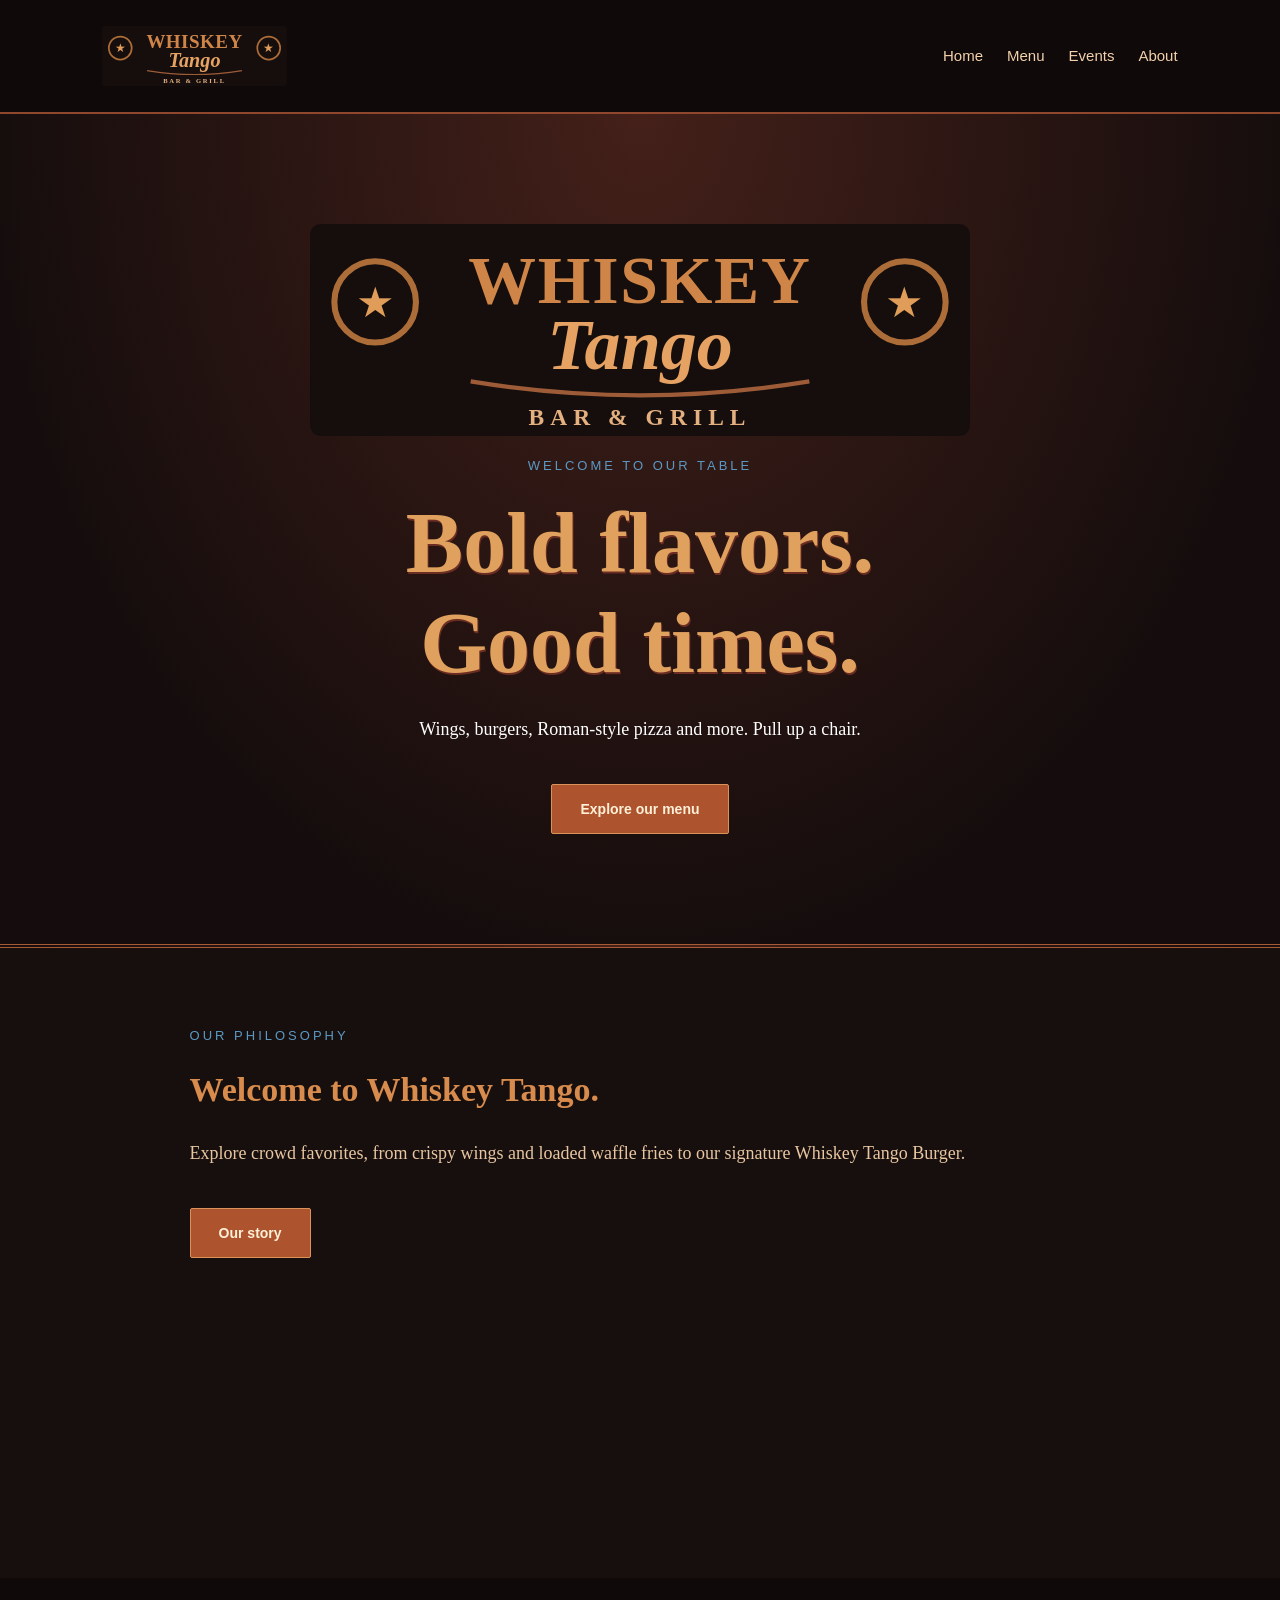
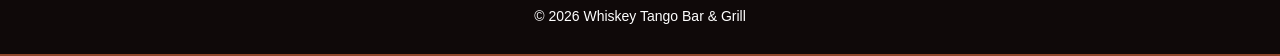
<file: index.html>
<!doctype html><html lang="en"><head><meta charset="utf-8"><meta name="viewport" content="width=device-width,initial-scale=1"><meta name="description" content="Whiskey Tango Bar &amp; Grill — bold flavors and good times."><title>Home | Whiskey Tango Bar &amp; Grill</title><link rel="stylesheet" href="/style.css"><link rel="stylesheet" href="/themes.css"><link rel="stylesheet" href="/whiskey-tango.css"><script defer src="/themes.js"></script></head><body><header><a class="brand" href="/" aria-label="Whiskey Tango Bar and Grill home"><img src="/whiskey-tango-logo.svg" alt="Whiskey Tango Bar &amp; Grill"></a><nav aria-label="Main navigation"><a href="/">Home</a><a href="/menu.html">Menu</a><a href="/events.html">Events</a><a href="/about.html">About</a></nav></header><section class="hero"><img class="hero-logo" src="/whiskey-tango-logo.svg" alt="Whiskey Tango Bar &amp; Grill"><div class="eyebrow">Welcome to our table</div><h1>Bold flavors.<br>Good times.</h1><p>Wings, burgers, Roman-style pizza and more. Pull up a chair.</p><a class="button" href="/menu.html">Explore our menu</a></section><main><div class="eyebrow">Our philosophy</div><h2>Welcome to Whiskey Tango.</h2><p>Explore crowd favorites, from crispy wings and loaded waffle fries to our signature Whiskey Tango Burger.</p><a class="button" href="/about.html">Our story</a></main><footer>© 2026 Whiskey Tango Bar &amp; Grill</footer></body></html>
</file>
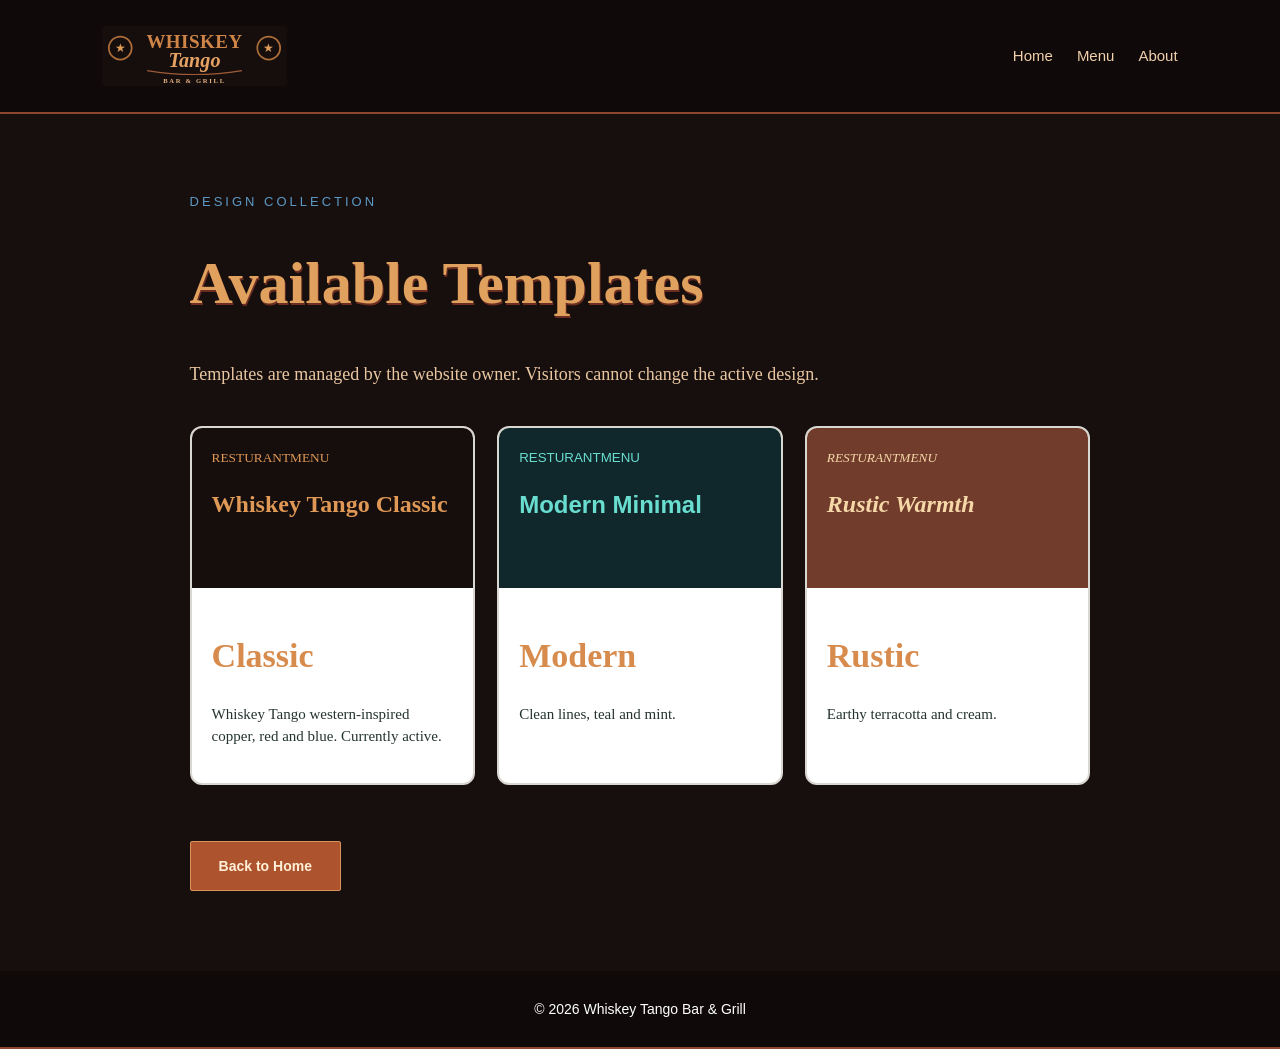
<file: template/index.html>
<!doctype html><html lang="en"><head><meta charset="utf-8"><meta name="viewport" content="width=device-width,initial-scale=1"><title>ResturantMenu Templates</title><link rel="stylesheet" href="/style.css"><link rel="stylesheet" href="/themes.css"><link rel="stylesheet" href="/whiskey-tango.css"><script defer src="/themes.js"></script></head><body><header><a class="brand" href="/" aria-label="Whiskey Tango Bar and Grill home"><img src="/whiskey-tango-logo.svg" alt="Whiskey Tango Bar &amp; Grill"></a><nav aria-label="Main navigation"><a href="/">Home</a><a href="/menu.html">Menu</a><a href="/about.html">About</a></nav></header><main><div class="eyebrow">Design collection</div><h1>Available Templates</h1><p>Templates are managed by the website owner. Visitors cannot change the active design.</p><div class="template-grid"><article class="template-card"><div class="template-preview classic" style="background:#160e0d;color:#df9855"><small>RESTURANTMENU</small><strong>Whiskey Tango Classic</strong></div><div class="template-info"><h2>Classic</h2><p>Whiskey Tango western-inspired copper, red and blue. Currently active.</p></div></article><article class="template-card"><div class="template-preview modern"><small>RESTURANTMENU</small><strong>Modern Minimal</strong></div><div class="template-info"><h2>Modern</h2><p>Clean lines, teal and mint.</p></div></article><article class="template-card"><div class="template-preview rustic"><small>RESTURANTMENU</small><strong>Rustic Warmth</strong></div><div class="template-info"><h2>Rustic</h2><p>Earthy terracotta and cream.</p></div></article></div><a class="button" href="/">Back to Home</a></main><footer>© 2026 Whiskey Tango Bar &amp; Grill</footer></body></html>
</file>
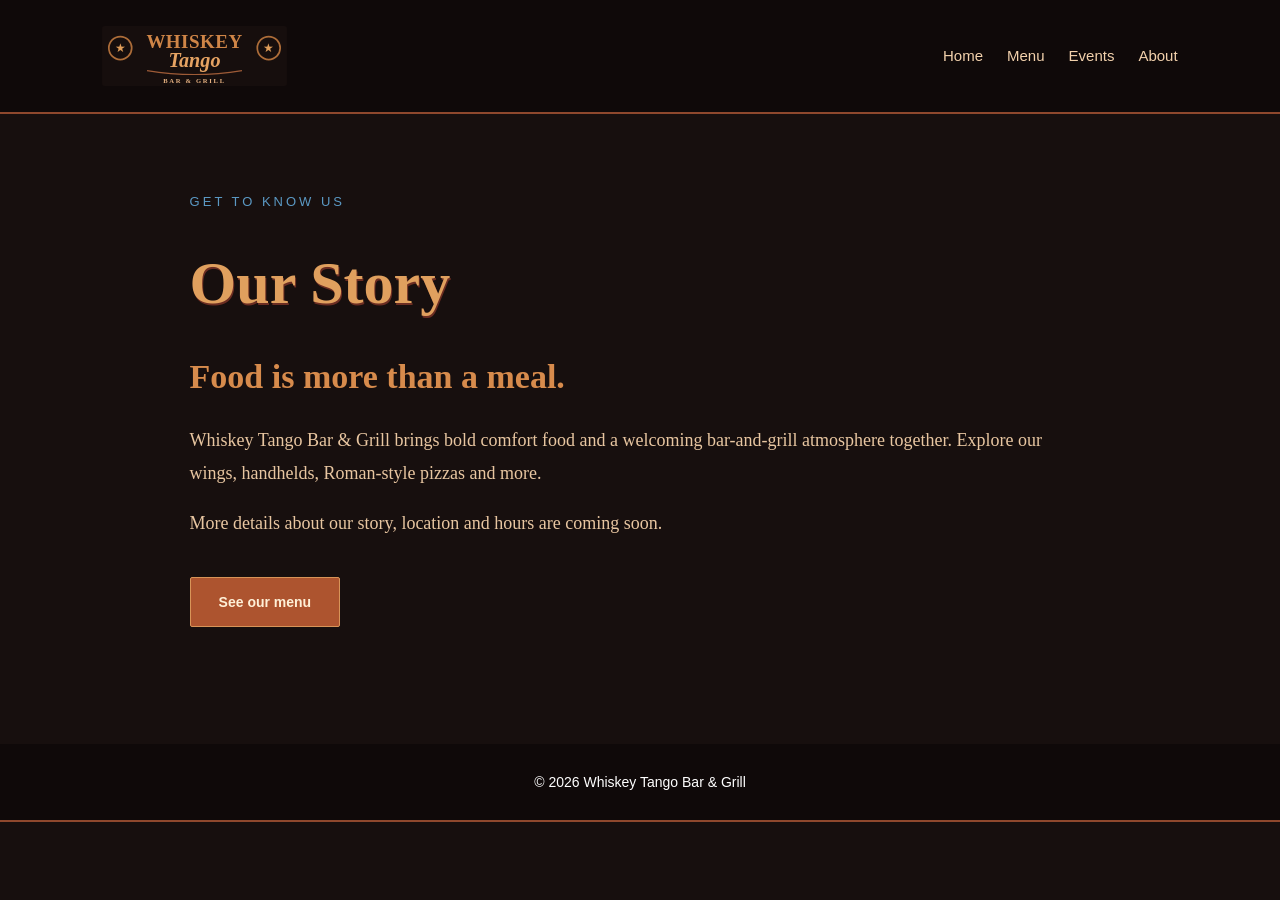
<file: about.html>
<!doctype html><html lang="en"><head><meta charset="utf-8"><meta name="viewport" content="width=device-width,initial-scale=1"><meta name="description" content="ResturantMenu — seasonal dishes and welcoming hospitality."><title>About | Whiskey Tango Bar &amp; Grill</title><link rel="stylesheet" href="/style.css"><link rel="stylesheet" href="/themes.css"><link rel="stylesheet" href="/whiskey-tango.css"><script defer src="/themes.js"></script></head><body><header><a class="brand" href="/" aria-label="Whiskey Tango Bar and Grill home"><img src="/whiskey-tango-logo.svg" alt="Whiskey Tango Bar &amp; Grill"></a><nav aria-label="Main navigation"><a href="/">Home</a><a href="/menu.html">Menu</a><a href="/events.html">Events</a><a href="/about.html">About</a></nav></header><main><div class="eyebrow">Get to know us</div><h1>Our Story</h1><h2>Food is more than a meal.</h2><p>Whiskey Tango Bar &amp; Grill brings bold comfort food and a welcoming bar-and-grill atmosphere together. Explore our wings, handhelds, Roman-style pizzas and more.</p><p>More details about our story, location and hours are coming soon.</p><a class="button" href="/menu.html">See our menu</a></main><footer>© 2026 Whiskey Tango Bar &amp; Grill</footer></body></html>
</file>
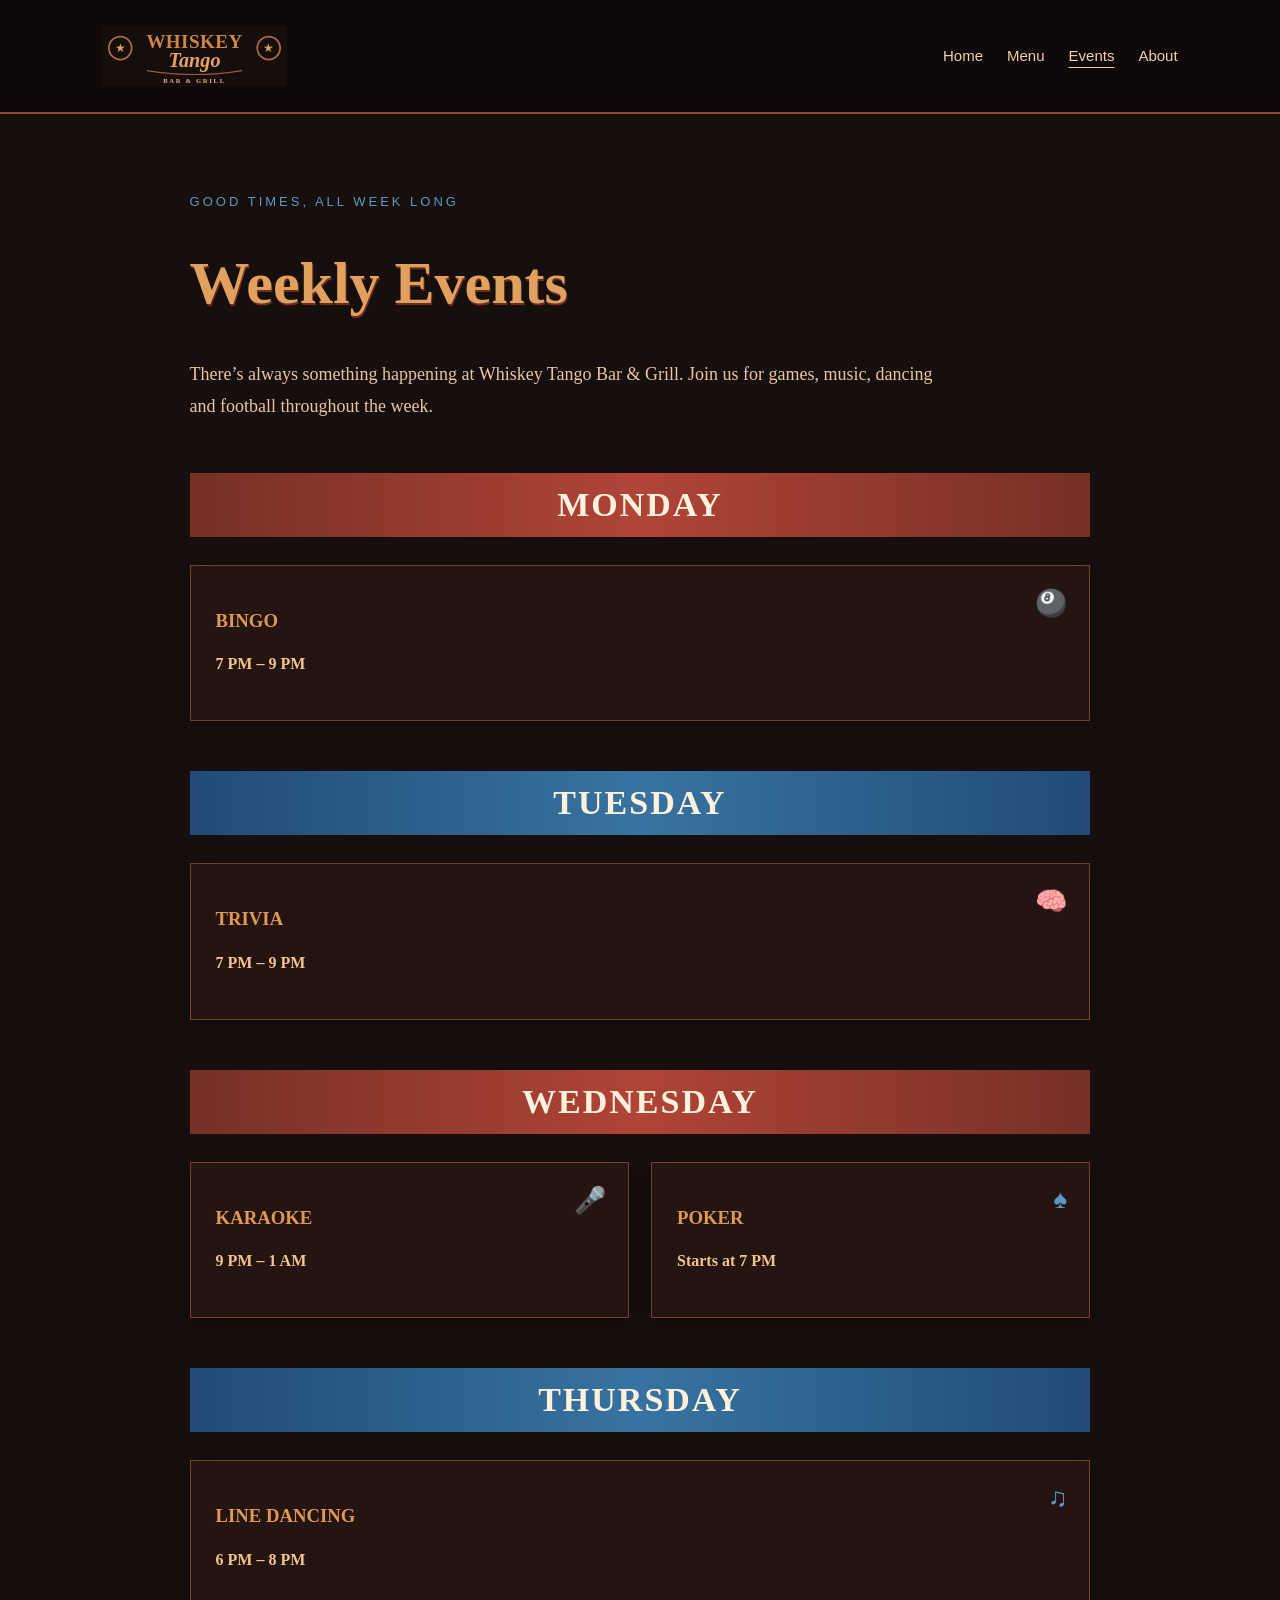
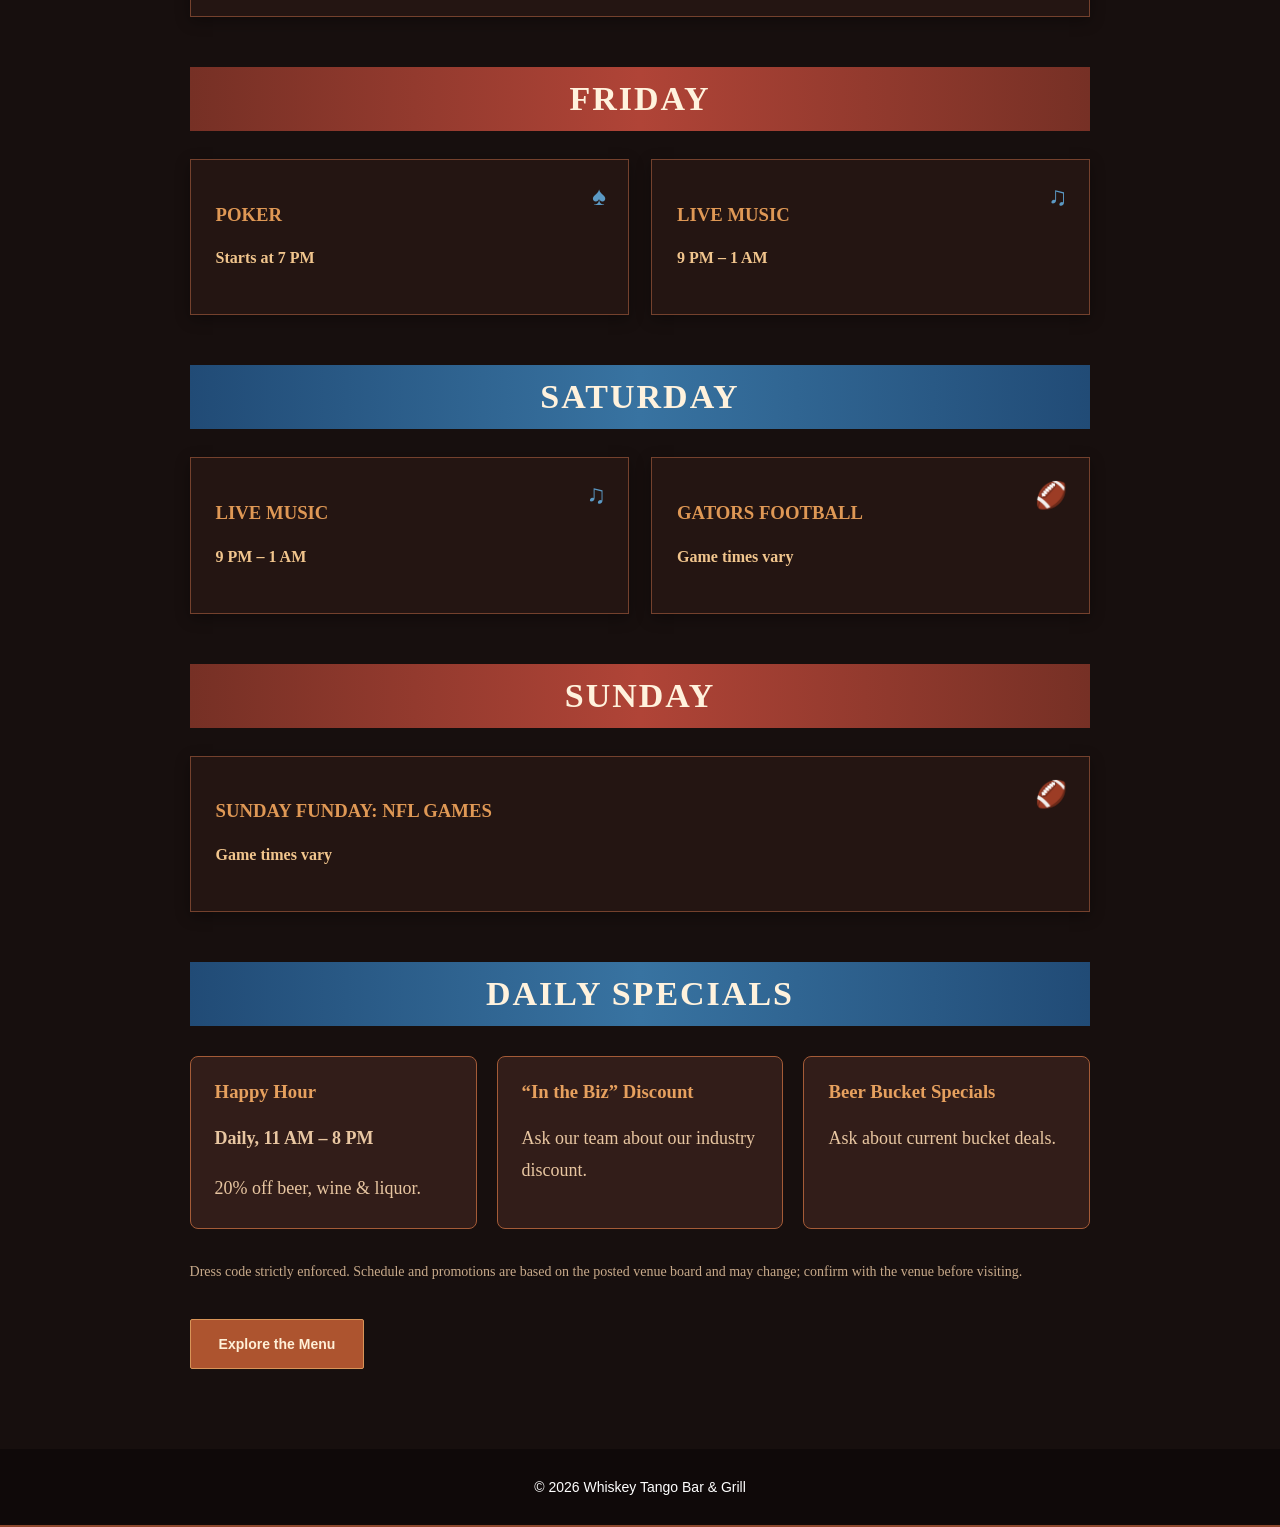
<file: events.html>
<!doctype html><html lang="en"><head><meta charset="utf-8"><meta name="viewport" content="width=device-width,initial-scale=1"><meta name="description" content="Whiskey Tango Bar & Grill weekly events: bingo, trivia, karaoke, poker, line dancing, live music, football and daily happy hour."><title>Events | Whiskey Tango Bar & Grill</title><link rel="stylesheet" href="/style.css"><link rel="stylesheet" href="/themes.css"><link rel="stylesheet" href="/whiskey-tango.css"><script defer src="/themes.js"></script><style>.events-intro{max-width:750px}.event-day{margin-top:32px}.event-card{position:relative;min-height:140px}.event-card h3{padding-right:38px}.event-symbol{position:absolute;right:22px;top:22px;font-size:26px;color:#5b99c4}.event-time{font-weight:bold;color:#f1c58d!important}.specials{display:grid;grid-template-columns:repeat(auto-fit,minmax(230px,1fr));gap:20px;margin:30px 0}.special{padding:24px;background:#321d19;border:1px solid #a45b37;border-radius:8px}.special h3{color:#e6a05e;margin-top:0}.special p{margin-bottom:0}.events-note{font-size:14px;opacity:.85}</style></head><body><header><a class="brand" href="/" aria-label="Whiskey Tango Bar and Grill home"><img src="/whiskey-tango-logo.svg" alt="Whiskey Tango Bar &amp; Grill"></a><nav aria-label="Main navigation"><a href="/">Home</a><a href="/menu.html">Menu</a><a href="/events.html" aria-current="page">Events</a><a href="/about.html">About</a></nav></header><main><div class="eyebrow">Good times, all week long</div><h1>Weekly Events</h1><p class="events-intro">There’s always something happening at Whiskey Tango Bar &amp; Grill. Join us for games, music, dancing and football throughout the week.</p><section class="event-day"><h2>Monday</h2><div class="grid"><article class="item event-card"><div class="event-symbol" aria-hidden="true">🎱</div><h3>Bingo</h3><p class="event-time">7 PM – 9 PM</p></article></div></section><section class="event-day"><h2>Tuesday</h2><div class="grid"><article class="item event-card"><div class="event-symbol" aria-hidden="true">🧠</div><h3>Trivia</h3><p class="event-time">7 PM – 9 PM</p></article></div></section><section class="event-day"><h2>Wednesday</h2><div class="grid"><article class="item event-card"><div class="event-symbol" aria-hidden="true">🎤</div><h3>Karaoke</h3><p class="event-time">9 PM – 1 AM</p></article><article class="item event-card"><div class="event-symbol" aria-hidden="true">♠</div><h3>Poker</h3><p class="event-time">Starts at 7 PM</p></article></div></section><section class="event-day"><h2>Thursday</h2><div class="grid"><article class="item event-card"><div class="event-symbol" aria-hidden="true">♫</div><h3>Line Dancing</h3><p class="event-time">6 PM – 8 PM</p></article></div></section><section class="event-day"><h2>Friday</h2><div class="grid"><article class="item event-card"><div class="event-symbol" aria-hidden="true">♠</div><h3>Poker</h3><p class="event-time">Starts at 7 PM</p></article><article class="item event-card"><div class="event-symbol" aria-hidden="true">♫</div><h3>Live Music</h3><p class="event-time">9 PM – 1 AM</p></article></div></section><section class="event-day"><h2>Saturday</h2><div class="grid"><article class="item event-card"><div class="event-symbol" aria-hidden="true">♫</div><h3>Live Music</h3><p class="event-time">9 PM – 1 AM</p></article><article class="item event-card"><div class="event-symbol" aria-hidden="true">🏈</div><h3>Gators Football</h3><p class="event-time">Game times vary</p></article></div></section><section class="event-day"><h2>Sunday</h2><div class="grid"><article class="item event-card"><div class="event-symbol" aria-hidden="true">🏈</div><h3>Sunday Funday: NFL Games</h3><p class="event-time">Game times vary</p></article></div></section><section aria-label="Daily specials"><h2>Daily Specials</h2><div class="specials"><article class="special"><h3>Happy Hour</h3><p><strong>Daily, 11 AM – 8 PM</strong></p><p>20% off beer, wine &amp; liquor.</p></article><article class="special"><h3>“In the Biz” Discount</h3><p>Ask our team about our industry discount.</p></article><article class="special"><h3>Beer Bucket Specials</h3><p>Ask about current bucket deals.</p></article></div></section><p class="events-note">Dress code strictly enforced. Schedule and promotions are based on the posted venue board and may change; confirm with the venue before visiting.</p><a class="button" href="/menu.html">Explore the Menu</a></main><footer>© 2026 Whiskey Tango Bar &amp; Grill</footer></body></html>
</file>
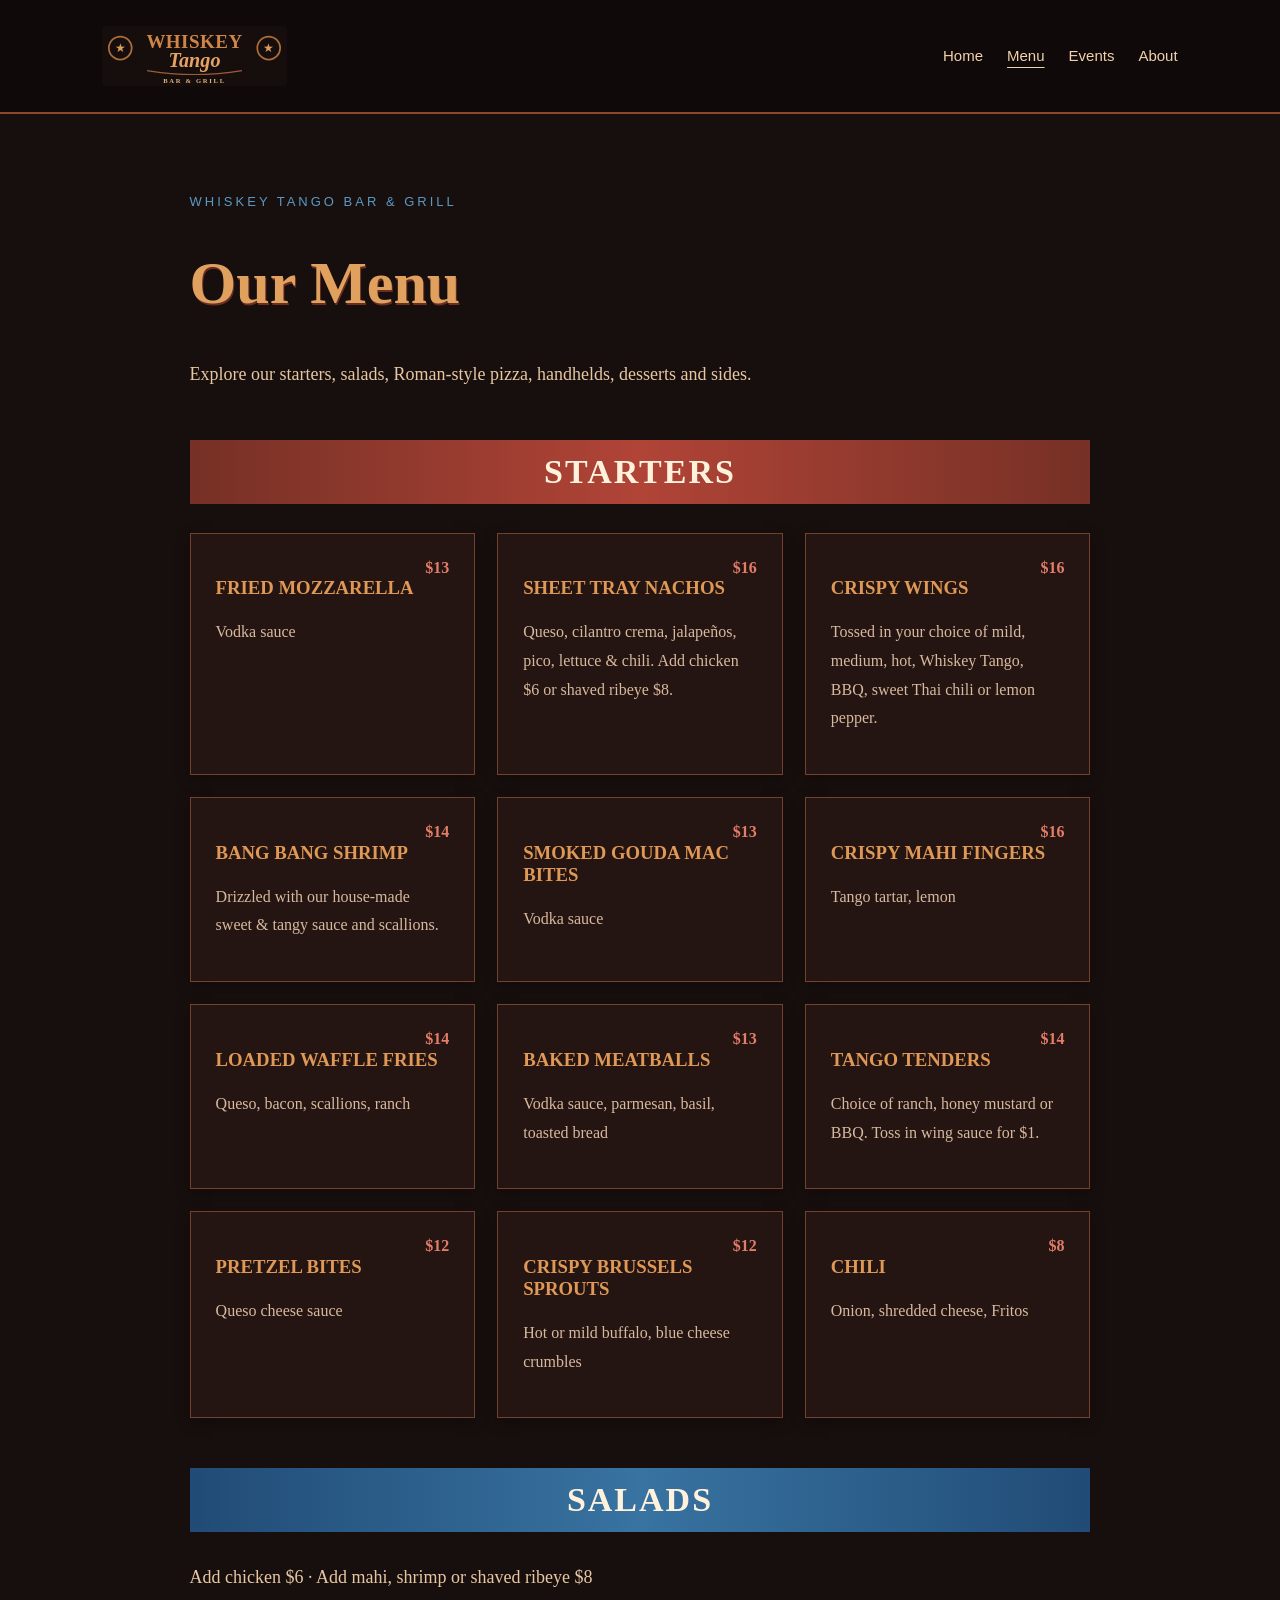
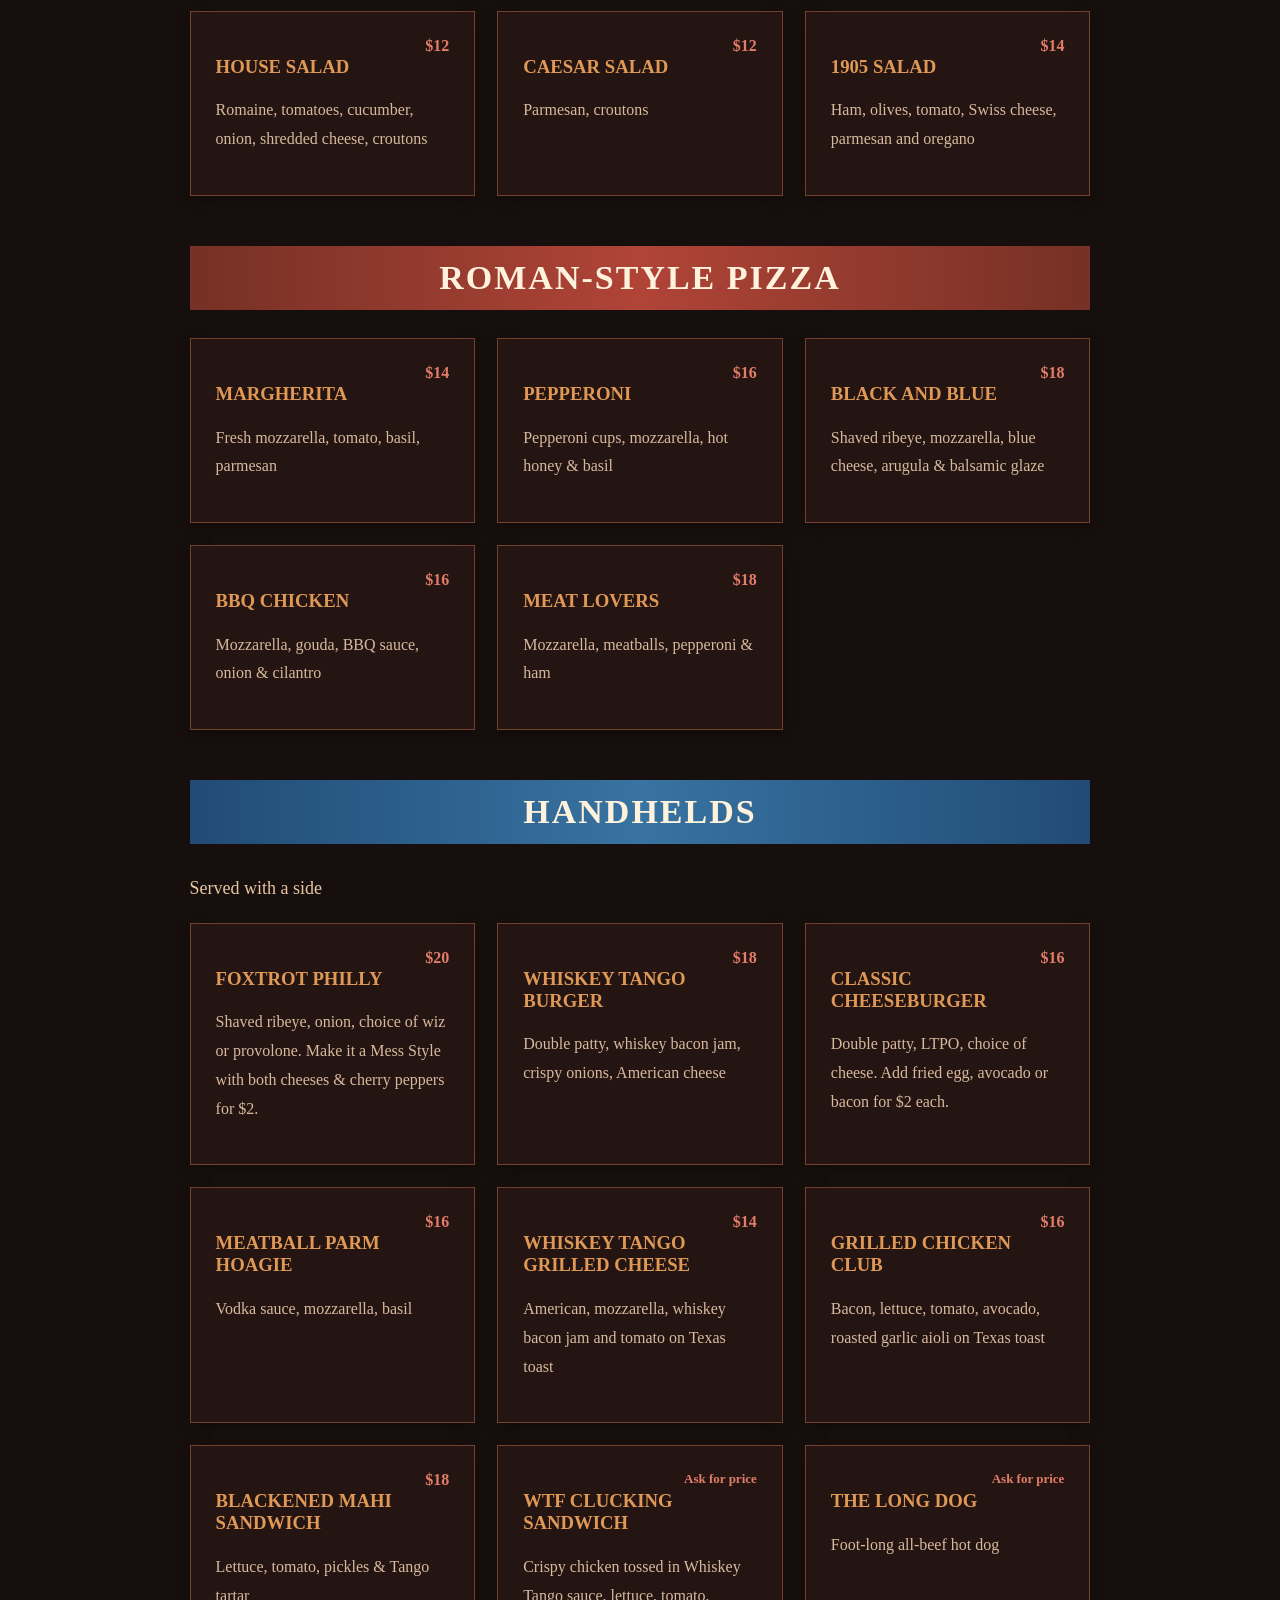
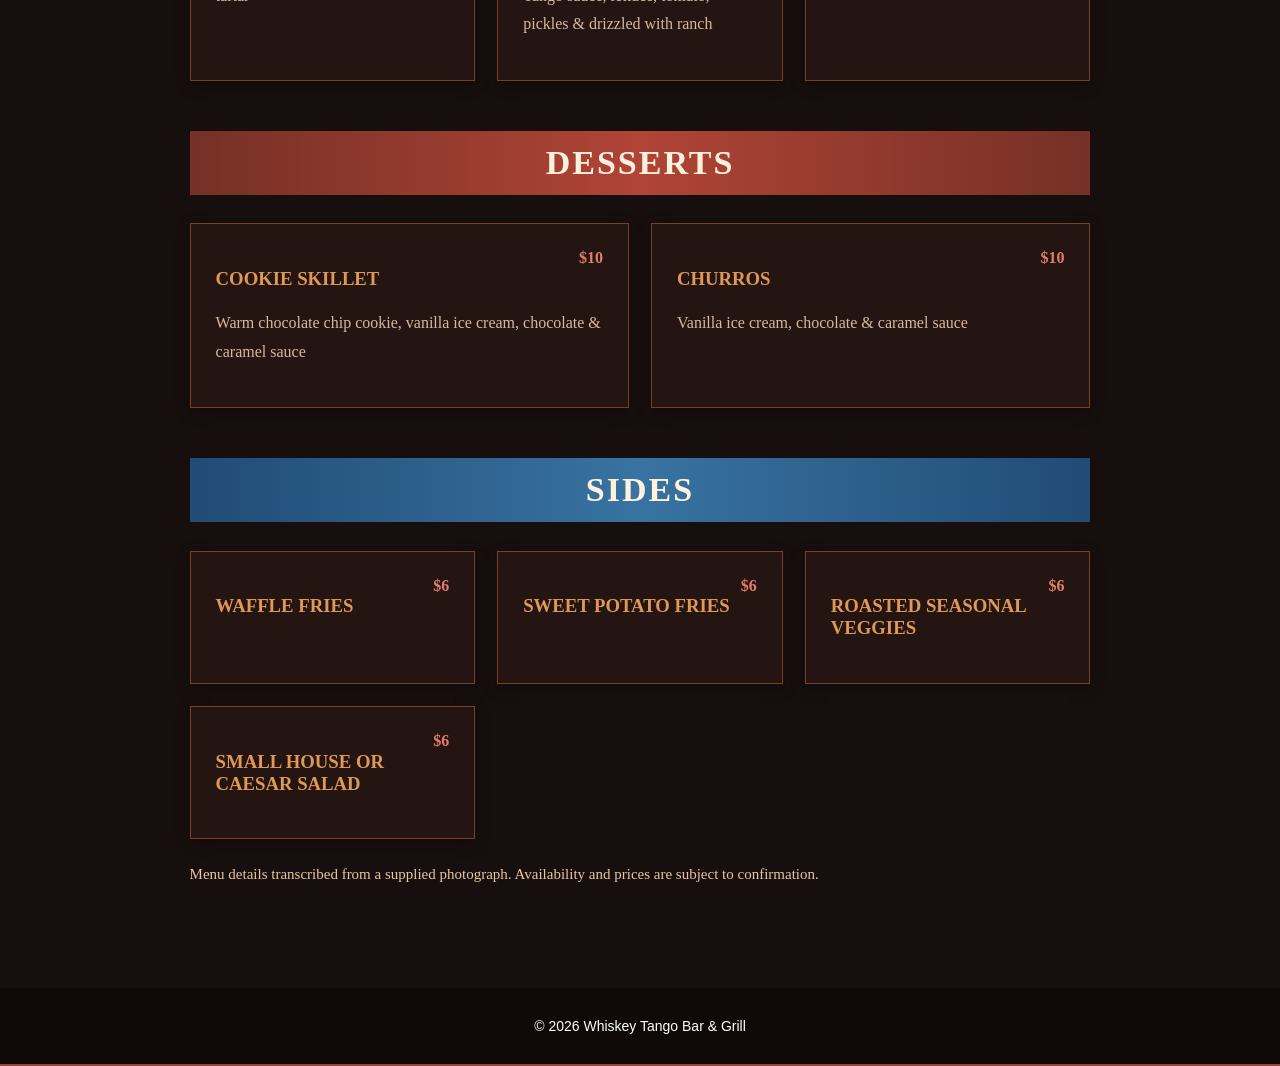
<file: menu.html>
<!doctype html><html lang="en"><head><meta charset="utf-8"><meta name="viewport" content="width=device-width,initial-scale=1"><meta name="description" content="Whiskey Tango Bar & Grill food menu: starters, salads, pizza, handhelds, desserts and sides."><title>Menu | Whiskey Tango Bar & Grill</title><link rel="stylesheet" href="/style.css"><link rel="stylesheet" href="/themes.css"><link rel="stylesheet" href="/whiskey-tango.css"><script defer src="/themes.js"></script></head><body><header><a class="brand" href="/" aria-label="Whiskey Tango Bar and Grill home"><img src="/whiskey-tango-logo.svg" alt="Whiskey Tango Bar &amp; Grill"></a><nav aria-label="Main navigation"><a href="/">Home</a><a href="/menu.html" aria-current="page">Menu</a><a href="/events.html">Events</a><a href="/about.html">About</a></nav></header><main><div class="eyebrow">Whiskey Tango Bar & Grill</div><h1>Our Menu</h1><p>Explore our starters, salads, Roman-style pizza, handhelds, desserts and sides.</p><section aria-label="Starters"><h2>Starters</h2><div class="grid"><article class="item"><span>$13</span><h3>Fried Mozzarella</h3><p>Vodka sauce</p></article><article class="item"><span>$16</span><h3>Sheet Tray Nachos</h3><p>Queso, cilantro crema, jalapeños, pico, lettuce &amp; chili. Add chicken $6 or shaved ribeye $8.</p></article><article class="item"><span>$16</span><h3>Crispy Wings</h3><p>Tossed in your choice of mild, medium, hot, Whiskey Tango, BBQ, sweet Thai chili or lemon pepper.</p></article><article class="item"><span>$14</span><h3>Bang Bang Shrimp</h3><p>Drizzled with our house-made sweet &amp; tangy sauce and scallions.</p></article><article class="item"><span>$13</span><h3>Smoked Gouda Mac Bites</h3><p>Vodka sauce</p></article><article class="item"><span>$16</span><h3>Crispy Mahi Fingers</h3><p>Tango tartar, lemon</p></article><article class="item"><span>$14</span><h3>Loaded Waffle Fries</h3><p>Queso, bacon, scallions, ranch</p></article><article class="item"><span>$13</span><h3>Baked Meatballs</h3><p>Vodka sauce, parmesan, basil, toasted bread</p></article><article class="item"><span>$14</span><h3>Tango Tenders</h3><p>Choice of ranch, honey mustard or BBQ. Toss in wing sauce for $1.</p></article><article class="item"><span>$12</span><h3>Pretzel Bites</h3><p>Queso cheese sauce</p></article><article class="item"><span>$12</span><h3>Crispy Brussels Sprouts</h3><p>Hot or mild buffalo, blue cheese crumbles</p></article><article class="item"><span>$8</span><h3>Chili</h3><p>Onion, shredded cheese, Fritos</p></article></div></section><section aria-label="Salads"><h2>Salads</h2><p>Add chicken $6 · Add mahi, shrimp or shaved ribeye $8</p><div class="grid"><article class="item"><span>$12</span><h3>House Salad</h3><p>Romaine, tomatoes, cucumber, onion, shredded cheese, croutons</p></article><article class="item"><span>$12</span><h3>Caesar Salad</h3><p>Parmesan, croutons</p></article><article class="item"><span>$14</span><h3>1905 Salad</h3><p>Ham, olives, tomato, Swiss cheese, parmesan and oregano</p></article></div></section><section aria-label="Roman-Style Pizza"><h2>Roman-Style Pizza</h2><div class="grid"><article class="item"><span>$14</span><h3>Margherita</h3><p>Fresh mozzarella, tomato, basil, parmesan</p></article><article class="item"><span>$16</span><h3>Pepperoni</h3><p>Pepperoni cups, mozzarella, hot honey &amp; basil</p></article><article class="item"><span>$18</span><h3>Black and Blue</h3><p>Shaved ribeye, mozzarella, blue cheese, arugula &amp; balsamic glaze</p></article><article class="item"><span>$16</span><h3>BBQ Chicken</h3><p>Mozzarella, gouda, BBQ sauce, onion &amp; cilantro</p></article><article class="item"><span>$18</span><h3>Meat Lovers</h3><p>Mozzarella, meatballs, pepperoni &amp; ham</p></article></div></section><section aria-label="Handhelds"><h2>Handhelds</h2><p>Served with a side</p><div class="grid"><article class="item"><span>$20</span><h3>Foxtrot Philly</h3><p>Shaved ribeye, onion, choice of wiz or provolone. Make it a Mess Style with both cheeses &amp; cherry peppers for $2.</p></article><article class="item"><span>$18</span><h3>Whiskey Tango Burger</h3><p>Double patty, whiskey bacon jam, crispy onions, American cheese</p></article><article class="item"><span>$16</span><h3>Classic Cheeseburger</h3><p>Double patty, LTPO, choice of cheese. Add fried egg, avocado or bacon for $2 each.</p></article><article class="item"><span>$16</span><h3>Meatball Parm Hoagie</h3><p>Vodka sauce, mozzarella, basil</p></article><article class="item"><span>$14</span><h3>Whiskey Tango Grilled Cheese</h3><p>American, mozzarella, whiskey bacon jam and tomato on Texas toast</p></article><article class="item"><span>$16</span><h3>Grilled Chicken Club</h3><p>Bacon, lettuce, tomato, avocado, roasted garlic aioli on Texas toast</p></article><article class="item"><span>$18</span><h3>Blackened Mahi Sandwich</h3><p>Lettuce, tomato, pickles &amp; Tango tartar</p></article><article class="item"><span style="font-size:13px">Ask for price</span><h3>WTF Clucking Sandwich</h3><p>Crispy chicken tossed in Whiskey Tango sauce, lettuce, tomato, pickles &amp; drizzled with ranch</p></article><article class="item"><span style="font-size:13px">Ask for price</span><h3>The Long Dog</h3><p>Foot-long all-beef hot dog</p></article></div></section><section aria-label="Desserts"><h2>Desserts</h2><div class="grid"><article class="item"><span>$10</span><h3>Cookie Skillet</h3><p>Warm chocolate chip cookie, vanilla ice cream, chocolate &amp; caramel sauce</p></article><article class="item"><span>$10</span><h3>Churros</h3><p>Vanilla ice cream, chocolate &amp; caramel sauce</p></article></div></section><section aria-label="Sides"><h2>Sides</h2><div class="grid"><article class="item"><span>$6</span><h3>Waffle Fries</h3></article><article class="item"><span>$6</span><h3>Sweet Potato Fries</h3></article><article class="item"><span>$6</span><h3>Roasted Seasonal Veggies</h3></article><article class="item"><span>$6</span><h3>Small House or Caesar Salad</h3></article></div></section><p><small>Menu details transcribed from a supplied photograph. Availability and prices are subject to confirmation.</small></p></main><footer>© 2026 Whiskey Tango Bar &amp; Grill</footer></body></html>
</file>
<file: style.css>
*{box-sizing:border-box}body{margin:0;background:#faf7f1;color:#24362d;font-family:Georgia,serif}header{background:#173d32;color:white;padding:26px 8%;display:flex;align-items:center;justify-content:space-between}a{color:inherit}header a{text-decoration:none}header nav a{margin-left:24px;font:15px Arial}.brand{font-size:26px;font-weight:bold}main{max-width:1080px;margin:auto;padding:80px 7%;min-height:70vh}.hero{background:#173d32;color:white;text-align:center;padding:110px 8%}.hero h1{font-size:clamp(45px,7vw,86px);margin:20px 0}.eyebrow{font:13px Arial;letter-spacing:3px;text-transform:uppercase;color:#d6ac70}p{font-size:18px;line-height:1.8}h1{font-size:clamp(40px,6vw,60px)}h2{font-size:34px}.button{display:inline-block;background:#d6ac70;color:#173d32;padding:16px 28px;text-decoration:none;font:700 14px Arial;margin-top:20px}.grid{display:grid;grid-template-columns:repeat(auto-fit,minmax(250px,1fr));gap:22px}.item{background:white;border:1px solid #e5e0d5;padding:25px}.item span{float:right;color:#a46b2b}footer{background:#173d32;color:white;text-align:center;padding:30px;font:14px Arial}@media(max-width:600px){header{display:block;text-align:center}nav{margin-top:20px}header nav a{margin:0 10px}}
</file>
<file: themes.css>
/* Three selectable restaurant themes. The default is Classic. */
:root{color-scheme:light}html[data-theme="modern"] body{background:#f1f3f2;color:#16292c;font-family:Arial,Helvetica,sans-serif}html[data-theme="modern"] header,html[data-theme="modern"] footer,html[data-theme="modern"] .hero{background:#10272b}html[data-theme="modern"] .button{background:#69ded0;color:#10272b;border-radius:5px}html[data-theme="modern"] .eyebrow{color:#43b9aa}html[data-theme="modern"] .item{border-radius:12px;border-color:#dce6e4;box-shadow:0 6px 22px #10272b0d}html[data-theme="modern"] h1,html[data-theme="modern"] h2{font-weight:700;letter-spacing:-.045em}html[data-theme="rustic"] body{background:#fff8ec;color:#54362b;font-family:Georgia,serif}html[data-theme="rustic"] header,html[data-theme="rustic"] footer,html[data-theme="rustic"] .hero{background:#713c2b}html[data-theme="rustic"] .button{background:#eabf77;color:#4c2a20;border-radius:24px}html[data-theme="rustic"] .eyebrow{color:#d59d5a}html[data-theme="rustic"] .item{background:#fffaf2;border:1px solid #e3c7a4;border-radius:10px}html[data-theme="rustic"] h1,html[data-theme="rustic"] h2{font-style:italic}nav a[aria-current="page"]{text-decoration:underline;text-underline-offset:6px}.template-grid{display:grid;grid-template-columns:repeat(auto-fit,minmax(230px,1fr));gap:22px;margin:36px 0}.template-card{border:2px solid #d9d7d1;border-radius:12px;overflow:hidden;background:#fff;color:#25342f}.template-card.selected{border-color:#b9873e;box-shadow:0 0 0 3px #b9873e33}.template-preview{height:160px;padding:20px}.template-preview strong{display:block;font-size:24px;margin-top:25px}.template-preview.classic{background:#173d32;color:#f7efdf;font-family:Georgia,serif}.template-preview.modern{background:#10272b;color:#69ded0;font-family:Arial,sans-serif}.template-preview.rustic{background:#713c2b;color:#f5d7a8;font-family:Georgia,serif;font-style:italic}.template-info{padding:20px}.template-info p{font-size:15px;line-height:1.5}.template-info button{cursor:pointer;background:#173d32;color:white;border:0;padding:12px 18px;border-radius:5px;font:600 14px Arial}.template-info button:focus-visible{outline:3px solid #b9873e;outline-offset:3px}.template-status{font:600 15px Arial;margin:20px 0}
</file>
<file: whiskey-tango.css>
/* Whiskey Tango visual identity inspired by supplied printed menu. */
html[data-theme="classic"]{color-scheme:dark}html[data-theme="classic"] body{background:#170f0e;color:#e8c6a1;font-family:Georgia,serif}html[data-theme="classic"] header,html[data-theme="classic"] footer{background:#0f0909;border-bottom:2px solid #8f482d}html[data-theme="classic"] .hero{background:radial-gradient(ellipse at top,#442019,#150d0d 72%);border-bottom:4px double #a75a34}html[data-theme="classic"] .hero h1,html[data-theme="classic"] h1{color:#e0a05e;text-shadow:1px 2px 0 #6b2d22}html[data-theme="classic"] h2{color:#d78b4c}html[data-theme="classic"] .eyebrow{color:#5b99c4}html[data-theme="classic"] .button{background:#ad542f;color:#fff0d7;border:1px solid #d89458;border-radius:2px}html[data-theme="classic"] .item{background:#241512;border:1px solid #74412d;box-shadow:0 4px 14px #0005}html[data-theme="classic"] .item h3{color:#df9855;text-transform:uppercase}html[data-theme="classic"] .item span{color:#e37d69;font-weight:bold}html[data-theme="classic"] .item p{color:#d8b99e;font-size:16px}html[data-theme="classic"] main section>h2{background:linear-gradient(90deg,#763025,#b04437,#763025);color:#fff2dd;padding:13px 20px;text-align:center;text-transform:uppercase;letter-spacing:2px;margin-top:50px}html[data-theme="classic"] main section:nth-of-type(even)>h2{background:linear-gradient(90deg,#214b76,#3873a1,#214b76)}html[data-theme="classic"] .brand{display:flex;align-items:center;gap:12px}html[data-theme="classic"] .brand img{width:185px;max-width:45vw;height:auto;display:block}html[data-theme="classic"] .hero-logo{display:block;width:min(660px,100%);margin:0 auto 22px}html[data-theme="classic"] nav a{color:#f2d1ac}html[data-theme="classic"] a:focus-visible{outline:3px solid #77b6db;outline-offset:3px}@media(max-width:600px){html[data-theme="classic"] .brand{justify-content:center}html[data-theme="classic"] .brand img{width:210px}}
</file>
